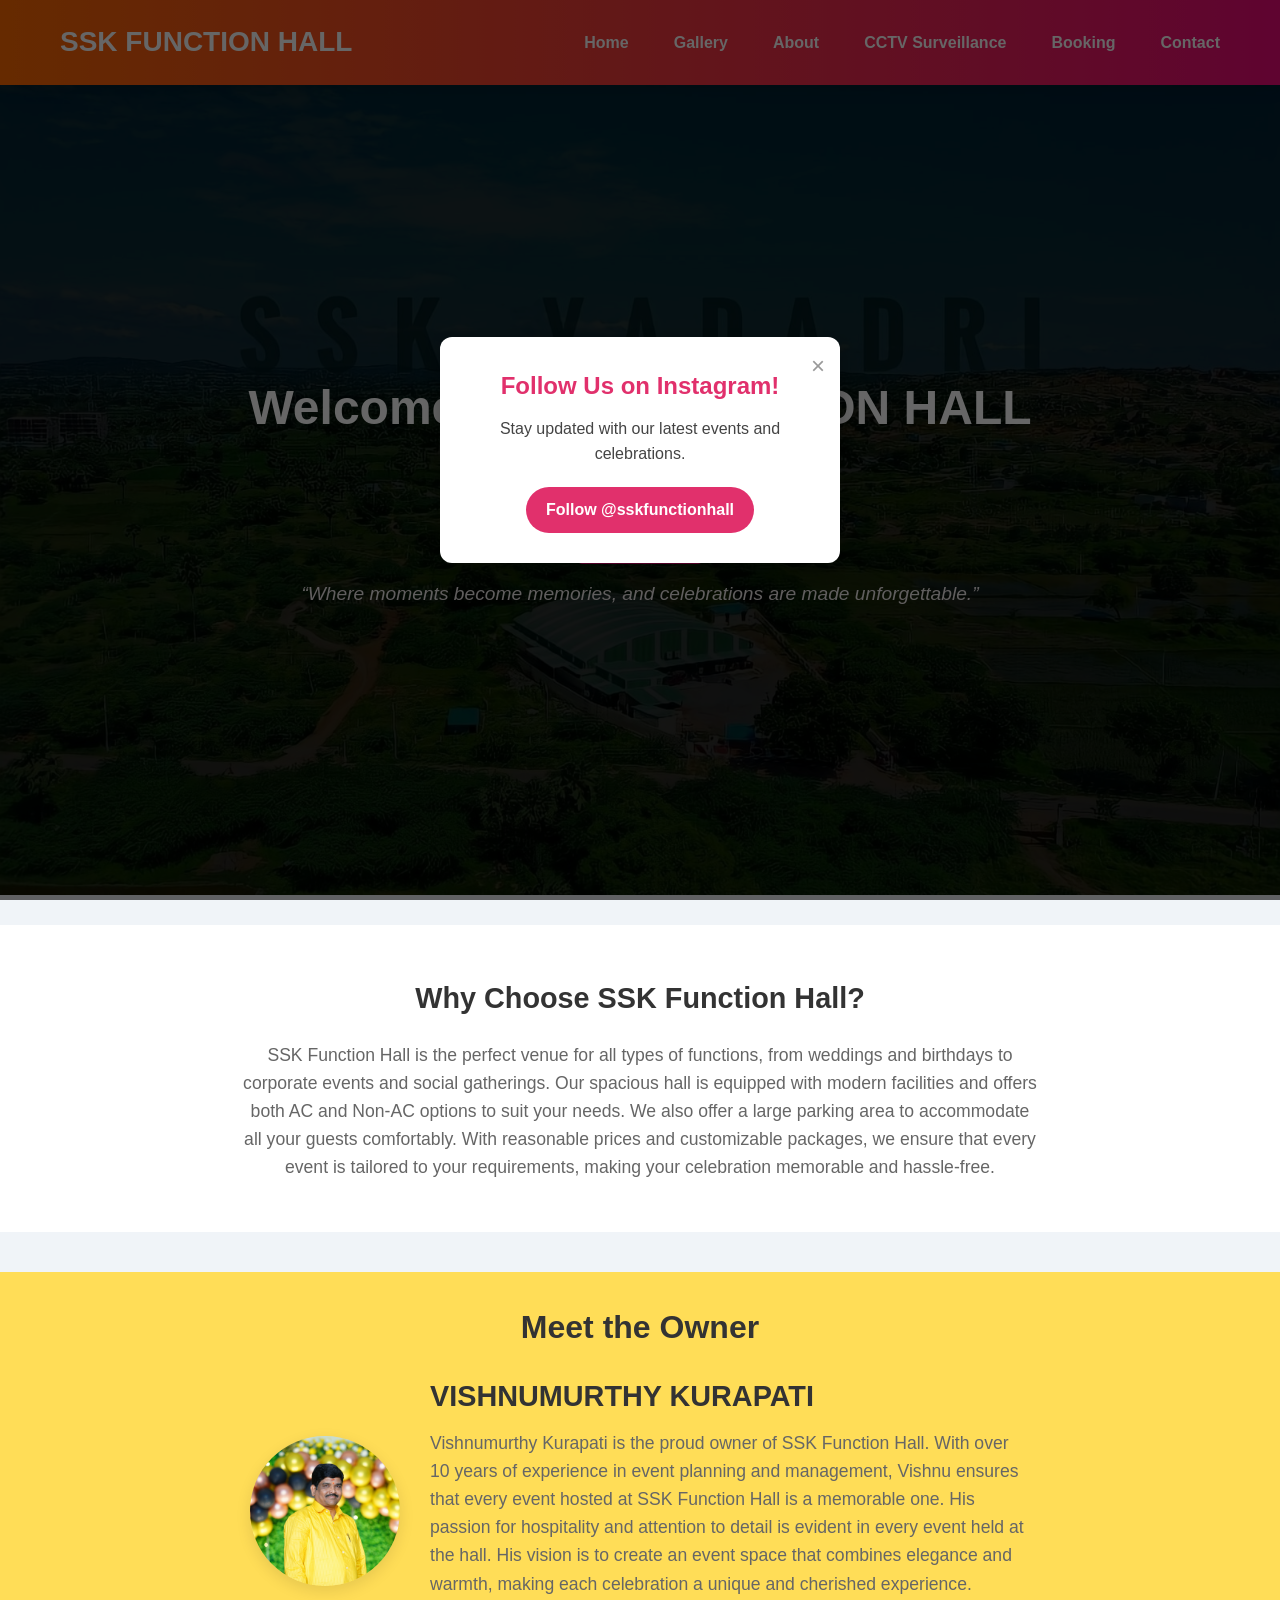
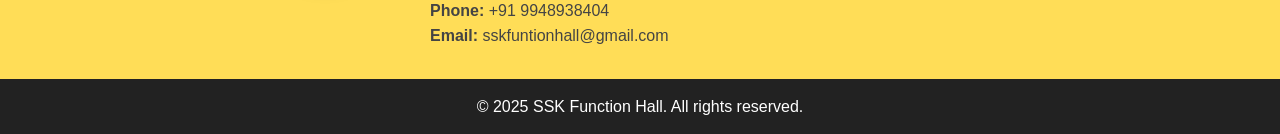
<file: SSK-FUNCTIONHALL-main/pages/index.html>
<!DOCTYPE html>
<html lang="en">
<head>
  <meta charset="UTF-8" />
  <meta name="viewport" content="width=device-width, initial-scale=1.0"/>
  <title>Welcome to SSK Function Hall</title>
  <link rel="stylesheet" href="style.css" />
  <style>
    * {
      margin: 0;
      padding: 0;
      box-sizing: border-box;
    }

    body {
      font-family: 'Segoe UI', sans-serif;
      background: #f0f4f8;
      color: #333;
    }

    header {
      background: linear-gradient(to right, #ff6a00, #ee0979);
      color: white;
      padding: 20px 0;
      position: sticky;
      top: 0;
      z-index: 10;
      box-shadow: 0 5px 15px rgba(0, 0, 0, 0.1);
    }

    nav {
      max-width: 1200px;
      margin: 0 auto;
      display: flex;
      justify-content: space-between;
      align-items: center;
      padding: 0 20px;
    }

    nav h1 {
      font-size: 28px;
      font-family: 'Montserrat', sans-serif;
    }

    nav ul {
      list-style: none;
      display: flex;
      gap: 25px;
    }

    nav ul li a {
      color: white;
      text-decoration: none;
      font-weight: bold;
      font-size: 16px;
      transition: color 0.3s ease;
    }

    nav ul li a:hover {
      color: #ffdd57;
    }

    .hero {
      height: 90vh;
      display: flex;
      align-items: center;
      justify-content: center;
      text-align: center;
      color: white;
      position: relative;
      background-image: url('images/WhatsApp Image 2025-04-22 at 08.29.04_82a30bc1.jpg');
      background-size: cover;
      background-position: center;
    }

    .hero::after {
      content: '';
      position: absolute;
      top: 0; left: 0;
      width: 100%;
      height: 100%;
      background-color: rgba(0,0,0,0.5);
    }

    .hero-content {
      position: relative;
      z-index: 1;
      padding: 20px;
    }

    .hero-content h2 {
      font-size: 3rem;
      margin-bottom: 10px;
      animation: fadeInUp 1.5s ease-out;
    }

    .hero-content p {
      font-size: 1.5rem;
      margin-bottom: 20px;
    }

    .quote {
      font-style: italic;
      font-size: 1.2rem;
      color: #f0eaea;
      margin-top: 15px;
      animation: fadeIn 2s ease-in-out;
    }

    .btn {
      padding: 12px 24px;
      background: #ff0077;
      color: white;
      text-decoration: none;
      font-weight: bold;
      border-radius: 5px;
      transition: background 0.3s ease;
    }

    .btn:hover {
      background: #e60066;
    }

    footer {
      text-align: center;
      padding: 15px;
      background: #222;
      color: white;
    }

    @keyframes fadeIn {
      from { opacity: 0; transform: translateY(20px); }
      to { opacity: 1; transform: translateY(0); }
    }

    @keyframes fadeInUp {
      from { opacity: 0; transform: translateY(50px); }
      to { opacity: 1; transform: translateY(0); }
    }

    .function-hall-description {
      background-color: #fff;
      padding: 50px 20px;
      text-align: center;
      margin-top: 30px;
      animation: fadeInUp 1s ease-out;
    }

    .function-hall-description h4 {
      font-size: 1.8rem;
      color: #333;
      margin-bottom: 20px;
    }

    .function-hall-description p {
      font-size: 1.1rem;
      color: #666;
      line-height: 1.6;
      max-width: 800px;
      margin: 0 auto;
    }

    .owner-details {
      background-color: #ffdd57;
      padding: 30px 20px;
      color: #333;
      text-align: center;
      margin-top: 40px;
    }

    .owner-details h3 {
      font-size: 2rem;
      margin-bottom: 10px;
    }

    .owner-details p {
      font-size: 1.2rem;
      line-height: 1.6;
    }

    .owner-info {
      display: flex;
      justify-content: center;
      gap: 30px;
      align-items: center;
      margin-top: 20px;
    }

    .owner-photo {
      width: 150px;
      height: 150px;
      object-fit: cover;
      border-radius: 50%;
      box-shadow: 0 5px 15px rgba(0, 0, 0, 0.1);
    }

    .details {
      max-width: 600px;
      text-align: left;
    }

    .details h4 {
      font-size: 1.8rem;
      margin-bottom: 10px;
    }

    .details p {
      font-size: 1.1rem;
      line-height: 1.6;
      color: #666;
    }

    .contact-info p {
      font-size: 1rem;
      color: #444;
    }

    .contact-info p strong {
      font-weight: bold;
    }

    /* === Instagram Popup === */
    .popup-overlay {
      position: fixed;
      top: 0;
      left: 0;
      width: 100%;
      height: 100%;
      background: rgba(0,0,0,0.6);
      display: flex;
      align-items: center;
      justify-content: center;
      z-index: 9999;
    }

    .popup-content {
      background: white;
      padding: 30px;
      border-radius: 12px;
      text-align: center;
      max-width: 90%;
      width: 400px;
      box-shadow: 0 8px 20px rgba(0, 0, 0, 0.3);
      animation: fadeIn 0.4s ease-in-out;
      position: relative;
    }

    .popup-content h2 {
      margin-bottom: 10px;
      color: #e1306c;
    }

    .popup-content p {
      margin-bottom: 20px;
      color: #444;
    }

    .follow-btn {
      display: inline-block;
      padding: 10px 20px;
      background: #e1306c;
      color: white;
      text-decoration: none;
      border-radius: 25px;
      font-weight: bold;
      transition: background 0.3s ease;
    }

    .follow-btn:hover {
      background: #c82361;
    }

    .close-btn {
      position: absolute;
      top: 10px;
      right: 15px;
      font-size: 24px;
      cursor: pointer;
      color: #999;
    }
  </style>
</head>
<body>
  <header>
    <nav>
      <h1>SSK FUNCTION HALL</h1>
      <ul>
        <li><a href="index.html">Home</a></li>
        <li><a href="gallery.html">Gallery</a></li>
        <li><a href="about.html">About</a></li>
        <li><a href="cctv.html">CCTV Surveillance</a></li>
        <li><a href="bookings.html">Booking</a></li>
        <li><a href="contact.html">Contact</a></li>
      </ul>
    </nav>
  </header>

  <section class="hero">
    <div class="hero-content">
      <h2>Welcome to SSK FUNCTION HALL</h2>
      <p>Yadagirigutta</p>
      <a href="#booking" class="btn">Book Now</a>
      <div class="quote">
        “Where moments become memories, and celebrations are made unforgettable.” 
      </div>
    </div>
  </section>

  <section class="function-hall-description">
    <h4>Why Choose SSK Function Hall?</h4>
    <p>SSK Function Hall is the perfect venue for all types of functions, from weddings and birthdays to corporate events and social gatherings. Our spacious hall is equipped with modern facilities and offers both AC and Non-AC options to suit your needs. We also offer a large parking area to accommodate all your guests comfortably. With reasonable prices and customizable packages, we ensure that every event is tailored to your requirements, making your celebration memorable and hassle-free.</p>
  </section>

  <section class="owner-details" id="owner">
    <h3>Meet the Owner</h3>
    <div class="owner-info">
      <img src="images/DSC074611.JPG" alt="Owner Photo" class="owner-photo">
      <div class="details">
        <h4>VISHNUMURTHY KURAPATI</h4>
        <p>Vishnumurthy Kurapati is the proud owner of SSK Function Hall. With over 10 years of experience in event planning and management, Vishnu ensures that every event hosted at SSK Function Hall is a memorable one. His passion for hospitality and attention to detail is evident in every event held at the hall. His vision is to create an event space that combines elegance and warmth, making each celebration a unique and cherished experience.</p>
        <div class="contact-info">
          <p><strong>Phone:</strong> +91 9948938404</p>
          <p><strong>Email:</strong> sskfuntionhall@gmail.com</p>
        </div>
      </div>
    </div>
  </section>

  <footer>
    <p>© 2025 SSK Function Hall. All rights reserved.</p>
  </footer>

  <!-- Instagram Follow Popup -->
  <div id="insta-popup" class="popup-overlay">
    <div class="popup-content">
      <span class="close-btn" onclick="closePopup()">&times;</span>
      <h2>Follow Us on Instagram!</h2>
      <p>Stay updated with our latest events and celebrations.</p>
      <a href="https://www.instagram.com/sskfunctionhall" target="_blank" class="follow-btn">Follow @sskfunctionhall</a>
    </div>
  </div>

  <script>
    window.onload = function() {
      document.getElementById('insta-popup').style.display = 'flex';
    };

    function closePopup() {
      document.getElementById('insta-popup').style.display = 'none';
    }
  </script>
</body>
</html>
</file>
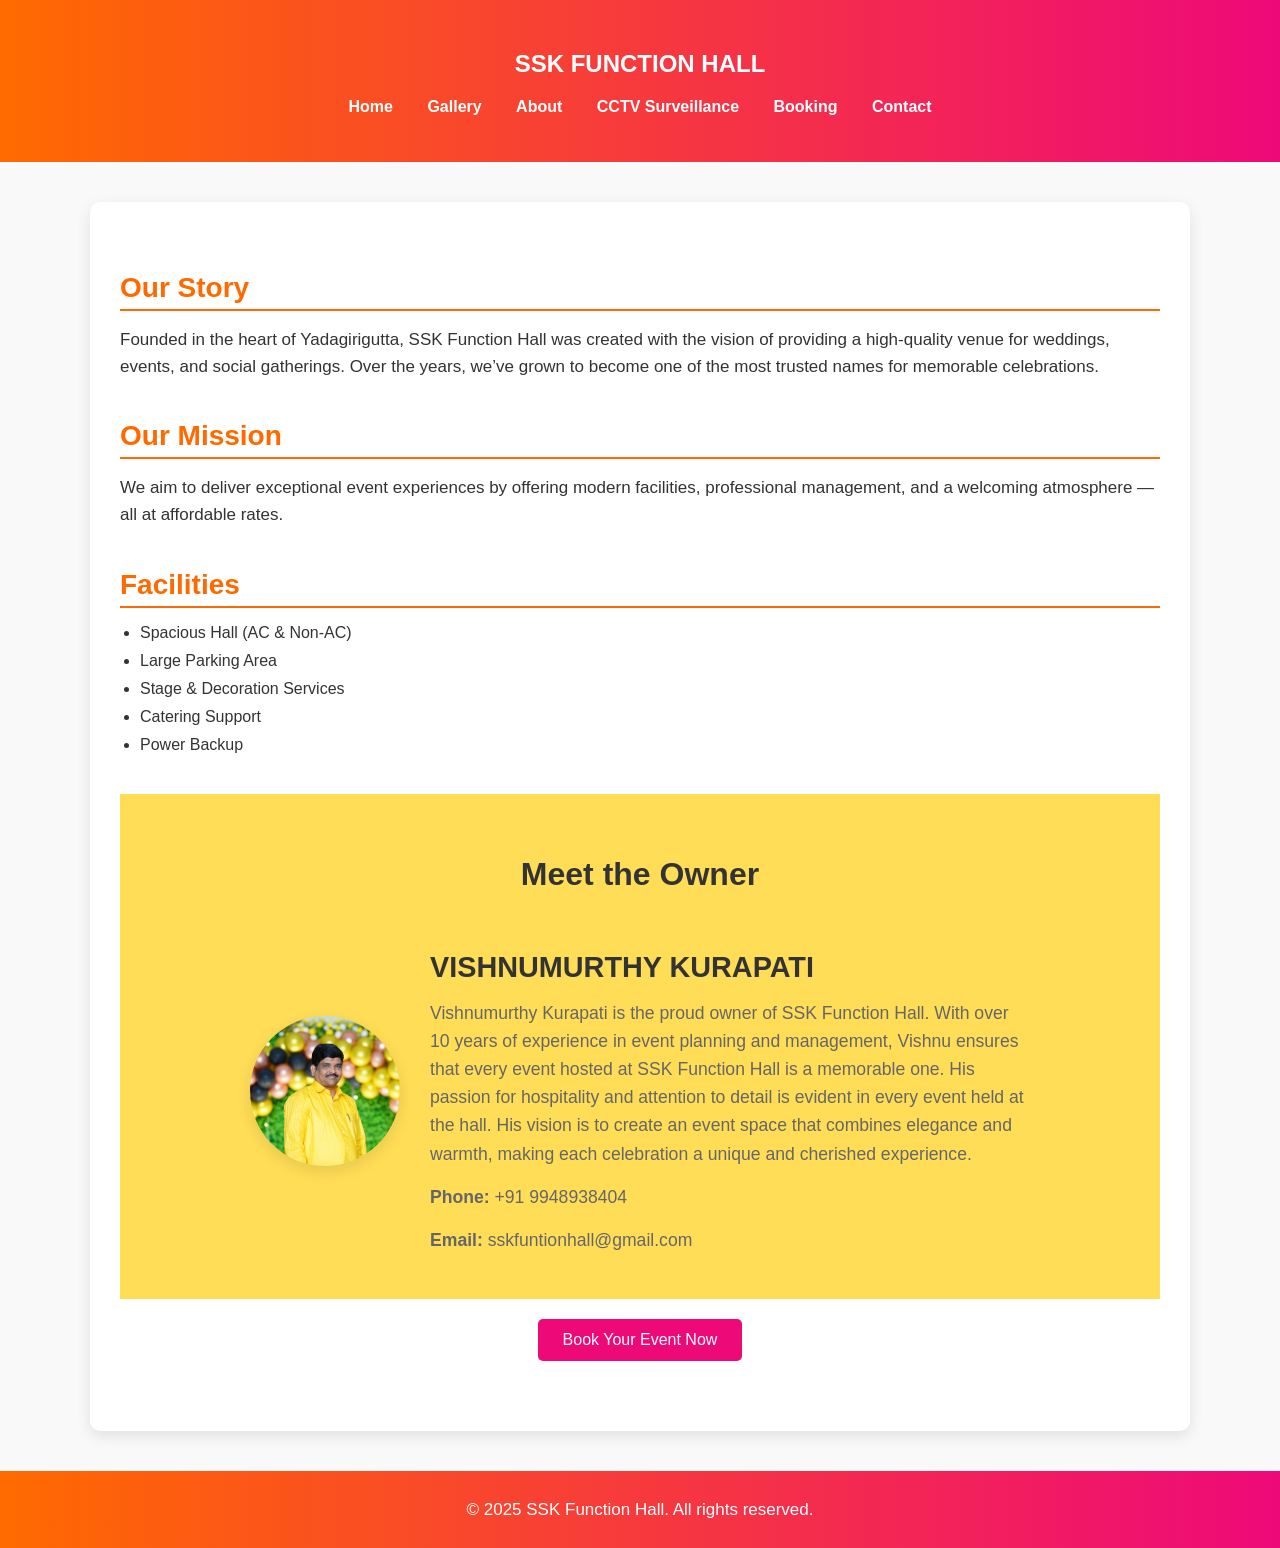
<file: SSK-FUNCTIONHALL-main/pages/about.html>
<!DOCTYPE html>
<html lang="en">
<head>
  <meta charset="UTF-8" />
  <meta name="viewport" content="width=device-width, initial-scale=1.0"/>
  <title>About Us - SSK Function Hall</title>
  <style>
    /* Global Styles */
    * {
      box-sizing: border-box;
    }

    body {
      font-family: 'Segoe UI', sans-serif;
      background-color: #f9f9f9;
      color: #333;
      margin: 0;
      padding: 0;
    }

    header, footer {
      background: linear-gradient(to right, #ff6a00, #ee0979);
      color: white;
      padding: 30px 20px;
      text-align: center;
    }

    /* Navigation Bar */
    nav ul {
      list-style: none;
      padding: 0;
    }

    nav ul li {
      display: inline;
      margin: 0 15px;
    }

    nav ul li a {
      color: white;
      text-decoration: none;
      font-weight: bold;
    }

    /* Container for Content */
    .container {
      max-width: 1100px;
      margin: 40px auto;
      padding: 30px;
      background: #ffffff;
      box-shadow: 0 5px 15px rgba(0, 0, 0, 0.1);
      border-radius: 10px;
    }

    h2 {
      color: #ff6a00;
      margin-bottom: 15px;
      margin-top: 40px;
      font-size: 28px;
      border-bottom: 2px solid #ff6a00;
      padding-bottom: 5px;
    }

    p {
      line-height: 1.6;
      font-size: 17px;
      margin: 15px 0;
    }

    ul {
      padding-left: 20px;
    }

    li {
      margin: 10px 0;
      font-size: 16px;
    }

    .testimonials {
      background-color: #f0f4f8;
      padding: 20px;
      margin-top: 20px;
      border-left: 5px solid #ff6a00;
      border-radius: 5px;
    }

    .btn {
      display: inline-block;
      margin-top: 20px;
      padding: 12px 25px;
      background-color: #ee0979;
      color: white;
      text-decoration: none;
      font-size: 16px;
      border-radius: 5px;
      transition: background 0.3s ease;
    }

    .btn:hover {
      background-color: #d1066a;
    }

    .section {
      margin-bottom: 40px;
    }

    /* Owner Section Styles */
    .owner-details {
      background-color: #ffdd57;
      padding: 30px 20px;
      color: #333;
      text-align: center;
      margin-top: 40px;
    }

    .owner-details h3 {
      font-size: 2rem;
      margin-bottom: 10px;
    }

    .owner-details p {
      font-size: 1.2rem;
      line-height: 1.6;
    }

    .owner-info {
      display: flex;
      justify-content: center;
      gap: 30px;
      align-items: center;
      margin-top: 20px;
    }

    .owner-photo {
      width: 150px;
      height: 150px;
      object-fit: cover;
      border-radius: 50%;
      box-shadow: 0 5px 15px rgba(0, 0, 0, 0.1);
    }

    .details {
      max-width: 600px;
      text-align: left;
    }

    .details h4 {
      font-size: 1.8rem;
      margin-bottom: 10px;
    }

    .details p {
      font-size: 1.1rem;
      line-height: 1.6;
      color: #666;
    }

    /* Footer Styles */
    footer {
      background-color: #2c2c2c;
      color: white;
      padding: 10px 20px;
      text-align: center;
    }
  </style>
</head>
<body>

<header>
  <nav>
    <h1>SSK FUNCTION HALL</h1>
    <ul>
      <li><a href="index.html">Home</a></li>
      <li><a href="gallery.html">Gallery</a></li>
      <li><a href="about.html">About</a></li>
      <li><a href="cctv.html">CCTV Surveillance</a></li>
      <li><a href="bookings.html">Booking</a></li>
      <li><a href="contact.html">Contact</a></li>
    </ul>
  </nav>
</header>

<div class="container">
  <div class="section">
    <h2>Our Story</h2>
    <p>Founded in the heart of Yadagirigutta, SSK Function Hall was created with the vision of providing a high-quality venue for weddings, events, and social gatherings. Over the years, we’ve grown to become one of the most trusted names for memorable celebrations.</p>
  </div>

  <div class="section">
    <h2>Our Mission</h2>
    <p>We aim to deliver exceptional event experiences by offering modern facilities, professional management, and a welcoming atmosphere — all at affordable rates.</p>
  </div>

  <div class="section">
    <h2>Facilities</h2>
    <ul>
      <li>Spacious Hall (AC & Non-AC)</li>
      <li>Large Parking Area</li>
      <li>Stage & Decoration Services</li>
      <li>Catering Support</li>
      <li>Power Backup</li>
    </ul>
  </div>

  <!-- <div class="section">
    <h2>What Our Clients Say</h2>
    <div class="testimonials">
      <p>“SSK Function Hall made my wedding day truly unforgettable. Everything was well organized and the staff was very helpful!”</p>
      <p><strong>— Ramesh K.</strong></p>
    </div>
    <div class="testimonials">
      <p>“Spacious, clean, and beautiful. The best part is how affordable it is without compromising quality.”</p>
      <p><strong>— Sneha D.</strong></p>
    </div>
  </div> -->

  <div class="owner-details" id="owner">
    <h3>Meet the Owner</h3>
    <div class="owner-info">
      <img src="images/DSC074611.JPG" alt="Owner Photo" class="owner-photo">
      <div class="details">
        <h4>VISHNUMURTHY KURAPATI</h4>
        <p>Vishnumurthy Kurapati is the proud owner of SSK Function Hall. With over 10 years of experience in event planning and management, Vishnu ensures that every event hosted at SSK Function Hall is a memorable one. His passion for hospitality and attention to detail is evident in every event held at the hall. His vision is to create an event space that combines elegance and warmth, making each celebration a unique and cherished experience.</p>
        <div class="contact-info">
          <p><strong>Phone:</strong> +91 9948938404</p>
          <p><strong>Email:</strong> sskfuntionhall@gmail.com</p>
        </div>
      </div>
    </div>
  </div>

  <div class="section" style="text-align: center;">
    <a href="booking.html" class="btn">Book Your Event Now</a>
  </div>
</div>

<footer>
  <p>© 2025 SSK Function Hall. All rights reserved.</p>
</footer>

</body>
</html>
</file>
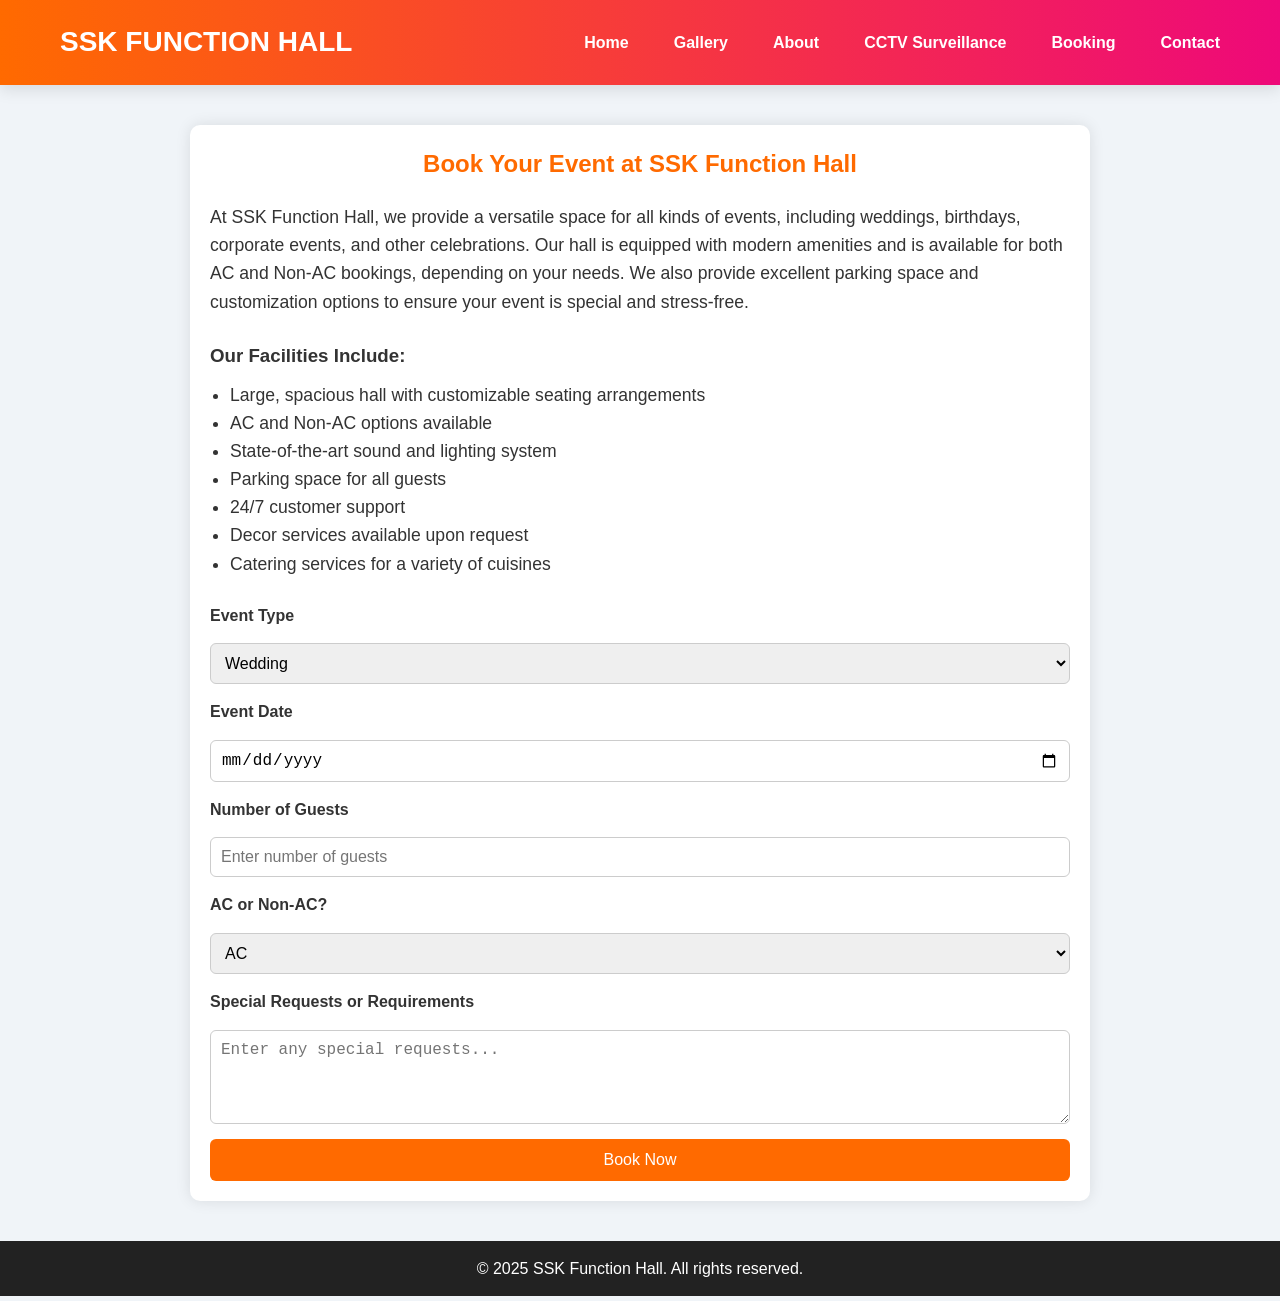
<file: SSK-FUNCTIONHALL-main/pages/bookings.html>
<!DOCTYPE html>
<html lang="en">
<head>
  <meta charset="UTF-8" />
  <meta name="viewport" content="width=device-width, initial-scale=1.0"/>
  <title>Book Your Event - SSK Function Hall</title>
  <link rel="stylesheet" href="style.css" />
  <style>
    * {
      margin: 0;
      padding: 0;
      box-sizing: border-box;
    }

    body {
      font-family: 'Segoe UI', sans-serif;
      background: #f0f4f8;
      color: #333;
    }

    header {
      background: linear-gradient(to right, #ff6a00, #ee0979);
      color: white;
      padding: 20px 0;
      position: sticky;
      top: 0;
      z-index: 10;
      box-shadow: 0 5px 15px rgba(0, 0, 0, 0.1);
    }

    nav {
      max-width: 1200px;
      margin: 0 auto;
      display: flex;
      justify-content: space-between;
      align-items: center;
      padding: 0 20px;
    }

    nav h1 {
      font-size: 28px;
      font-family: 'Montserrat', sans-serif;
    }

    nav ul {
      list-style: none;
      display: flex;
      gap: 25px;
    }

    nav ul li a {
      color: white;
      text-decoration: none;
      font-weight: bold;
      font-size: 16px;
      transition: color 0.3s ease;
    }

    nav ul li a:hover {
      color: #ffdd57;
    }

    .booking-section {
      max-width: 900px;
      margin: 40px auto;
      padding: 20px;
      background: #ffffff;
      box-shadow: 0 0 15px rgba(0, 0, 0, 0.1);
      border-radius: 10px;
    }

    .booking-section h2 {
      text-align: center;
      margin-bottom: 20px;
      color: #ff6a00;
    }

    .intro, .facilities {
      margin-bottom: 25px;
    }

    .intro p, .facilities ul {
      font-size: 1.1rem;
      line-height: 1.6;
      color: #333;
      margin-top: 10px;
    }

    .facilities ul {
      padding-left: 20px;
    }

    form {
      display: flex;
      flex-direction: column;
      gap: 15px;
    }

    label {
      font-weight: bold;
    }

    input, select, textarea {
      padding: 10px;
      font-size: 1rem;
      border: 1px solid #ccc;
      border-radius: 6px;
    }

    button {
      background: #ff6a00;
      color: white;
      padding: 12px;
      font-size: 1rem;
      border: none;
      border-radius: 6px;
      cursor: pointer;
    }

    button:hover {
      background: #e65a00;
    }

    footer {
      text-align: center;
      padding: 15px;
      background: #222;
      color: white;
      margin-top: 40px;
    }

  </style>
</head>
<body>
  <header>
    <nav>
      <h1>SSK FUNCTION HALL</h1>
      <ul>
        <li><a href="index.html">Home</a></li>
        <li><a href="gallery.html">Gallery</a></li>
        <li><a href="about.html">About</a></li>
        <li><a href="cctv.html">CCTV Surveillance</a></li>
        <li><a href="bookings.html">Booking</a></li>
        <li><a href="contact.html">Contact</a></li>
      </ul>
    </nav>
  </header>

  <section class="booking-section">
    <h2>Book Your Event at SSK Function Hall</h2>

    <div class="intro">
      <p>At SSK Function Hall, we provide a versatile space for all kinds of events, including weddings, birthdays, corporate events, and other celebrations. Our hall is equipped with modern amenities and is available for both AC and Non-AC bookings, depending on your needs. We also provide excellent parking space and customization options to ensure your event is special and stress-free.</p>
    </div>

    <div class="facilities">
      <h3>Our Facilities Include:</h3>
      <ul>
        <li>Large, spacious hall with customizable seating arrangements</li>
        <li>AC and Non-AC options available</li>
        <li>State-of-the-art sound and lighting system</li>
        <li>Parking space for all guests</li>
        <li>24/7 customer support</li>
        <li>Decor services available upon request</li>
        <li>Catering services for a variety of cuisines</li>
      </ul>
    </div>

    <form action="#" method="POST">
      <label for="eventType">Event Type</label>
      <select id="eventType" name="eventType">
        <option value="wedding">Wedding</option>
        <option value="birthday">Birthday Party</option>
        <option value="corporate">Corporate Event</option>
        <option value="other">Other</option>
      </select>

      <label for="date">Event Date</label>
      <input type="date" id="date" name="eventDate" required />

      <label for="guests">Number of Guests</label>
      <input type="number" id="guests" name="guests" placeholder="Enter number of guests" required />

      <label for="acOption">AC or Non-AC?</label>
      <select id="acOption" name="acOption">
        <option value="ac">AC</option>
        <option value="non-ac">Non-AC</option>
      </select>

      <label for="specialRequests">Special Requests or Requirements</label>
      <textarea id="specialRequests" name="specialRequests" rows="4" placeholder="Enter any special requests..."></textarea>

      <button type="submit">Book Now</button>
    </form>
  </section>

  <footer>
    <p>© 2025 SSK Function Hall. All rights reserved.</p>
  </footer>

</body>
</html>
</file>
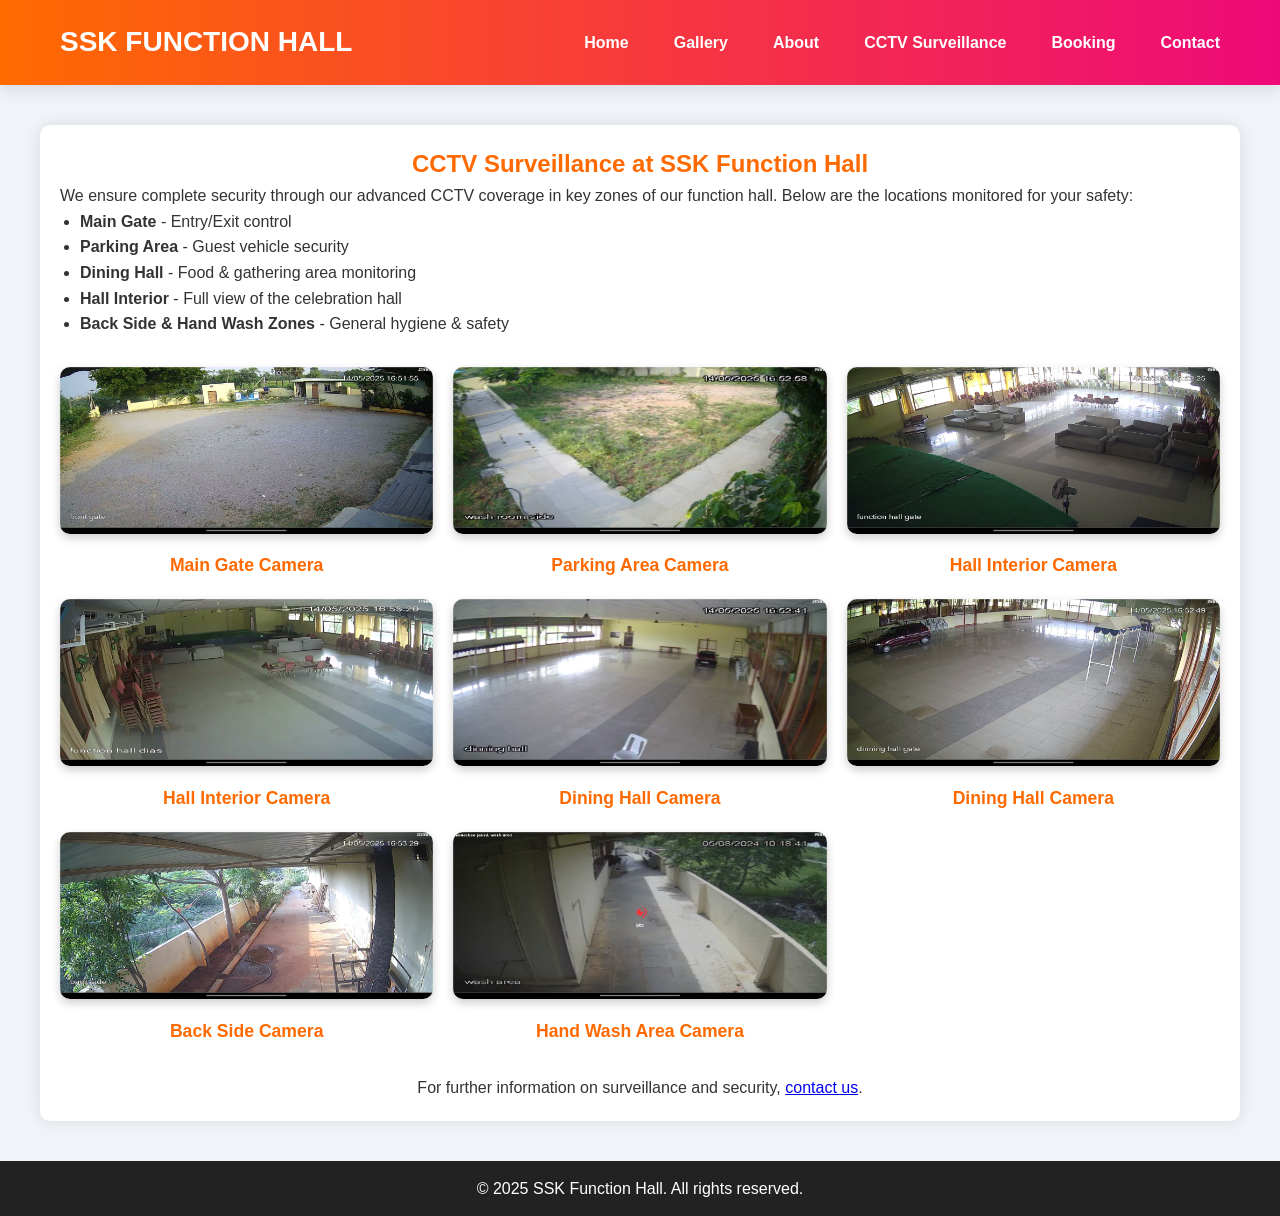
<file: SSK-FUNCTIONHALL-main/pages/cctv.html>
<!DOCTYPE html>
<html lang="en">
<head>
  <meta charset="UTF-8" />
  <meta name="viewport" content="width=device-width, initial-scale=1.0" />
  <title>CCTV Surveillance - SSK Function Hall</title>
  <link rel="stylesheet" href="style.css" />
  <style>
    body {
      font-family: 'Segoe UI', sans-serif;
      background-color: #f0f4f8;
      color: #333;
      margin: 0;
    }

    header {
      background: linear-gradient(to right, #ff6a00, #ee0979);
      color: white;
      padding: 20px 0;
      position: sticky;
      top: 0;
      z-index: 10;
      box-shadow: 0 5px 15px rgba(0, 0, 0, 0.1);
    }

    nav {
      max-width: 1200px;
      margin: 0 auto;
      display: flex;
      justify-content: space-between;
      align-items: center;
      padding: 0 20px;
    }

    nav h1 {
      font-size: 28px;
    }

    nav ul {
      list-style: none;
      display: flex;
      gap: 25px;
    }

    nav ul li a {
      color: white;
      text-decoration: none;
      font-weight: bold;
      font-size: 16px;
      transition: color 0.3s ease;
    }

    nav ul li a:hover {
      color: #ffdd57;
    }

    .cctv-section {
      max-width: 1200px;
      margin: 40px auto;
      padding: 20px;
      background: white;
      box-shadow: 0 0 15px rgba(0, 0, 0, 0.1);
      border-radius: 10px;
    }

    .cctv-section h2 {
      text-align: center;
      color: #ff6a00;
    }

    .cctv-section ul {
      padding-left: 20px;
    }

    .cctv-images {
      display: grid;
      grid-template-columns: repeat(auto-fill, minmax(300px, 1fr));
      gap: 20px;
      margin-top: 30px;
    }

    .cctv-image-container {
      text-align: center;
      cursor: pointer;
    }

    .cctv-image-container img {
      width: 100%;
      height: auto;
      border-radius: 10px;
      transition: transform 0.3s ease;
      box-shadow: 0 4px 10px rgba(0, 0, 0, 0.2);
    }

    .cctv-image-container img:hover {
      transform: scale(1.03);
    }

    .cctv-image-container h3 {
      margin-top: 10px;
      color: #ff6a00;
      font-size: 1.1rem;
    }

    footer {
      text-align: center;
      padding: 15px;
      background: #222;
      color: white;
      margin-top: 40px;
    }

    /* Lightbox Modal Styles */
    .modal {
      display: none;
      position: fixed;
      z-index: 1000;
      padding-top: 50px;
      left: 0;
      top: 0;
      width: 100%;
      height: 100%;
      overflow: auto;
      background-color: rgba(0, 0, 0, 0.9);
    }

    .modal-content {
      margin: auto;
      display: block;
      max-width: 90%;
      max-height: 80%;
      border-radius: 10px;
    }

    .close {
      position: absolute;
      top: 30px;
      right: 50px;
      color: white;
      font-size: 40px;
      font-weight: bold;
      cursor: pointer;
    }
  </style>
</head>
<body>

  <header>
    <nav>
      <h1>SSK FUNCTION HALL</h1>
      <ul>
        <li><a href="index.html">Home</a></li>
        <li><a href="gallery.html">Gallery</a></li>
        <li><a href="about.html">About</a></li>
        <li><a href="cctv.html">CCTV Surveillance</a></li>
        <li><a href="bookings.html">Booking</a></li>
        <li><a href="contact.html">Contact</a></li>
      </ul>
    </nav>
  </header>

  <section class="cctv-section">
    <h2>CCTV Surveillance at SSK Function Hall</h2>

    <p>We ensure complete security through our advanced CCTV coverage in key zones of our function hall. Below are the locations monitored for your safety:</p>

    <ul>
      <li><strong>Main Gate</strong> - Entry/Exit control</li>
      <li><strong>Parking Area</strong> - Guest vehicle security</li>
      <li><strong>Dining Hall</strong> - Food & gathering area monitoring</li>
      <li><strong>Hall Interior</strong> - Full view of the celebration hall</li>
      <li><strong>Back Side & Hand Wash Zones</strong> - General hygiene & safety</li>
    </ul>

    <div class="cctv-images">
      <div class="cctv-image-container">
        <img src="images/WhatsApp Image 2025-05-14 at 16.55.41_e5272f95.jpg" alt="Main Gate" onclick="openModal(this.src)" />
        <h3>Main Gate Camera</h3>
      </div>

      <div class="cctv-image-container">
        <img src="images/WhatsApp Image 2025-05-14 at 16.55.44_06874905.jpg" alt="Parking Area" onclick="openModal(this.src)" />
        <h3>Parking Area Camera</h3>
      </div>

      <div class="cctv-image-container">
        <img src="images/WhatsApp Image 2025-05-14 at 16.55.43_0ab2028a.jpg" alt="Interior 1" onclick="openModal(this.src)" />
        <h3>Hall Interior Camera</h3>
      </div>

      <div class="cctv-image-container">
        <img src="images/WhatsApp Image 2025-05-14 at 16.55.43_d01b49b5.jpg" alt="Interior 2" onclick="openModal(this.src)" />
        <h3>Hall Interior Camera</h3>
      </div>

      <div class="cctv-image-container">
        <img src="images/WhatsApp Image 2025-05-14 at 16.55.43_2acc294d.jpg" alt="Dining Hall 1" onclick="openModal(this.src)" />
        <h3>Dining Hall Camera</h3>
      </div>

      <div class="cctv-image-container">
        <img src="images/WhatsApp Image 2025-05-14 at 16.55.44_f5a8c070.jpg" alt="Dining Hall 2" onclick="openModal(this.src)" />
        <h3>Dining Hall Camera</h3>
      </div>

      <div class="cctv-image-container">
        <img src="images/WhatsApp Image 2025-05-14 at 16.55.44_63bba620.jpg" alt="Back Side" onclick="openModal(this.src)" />
        <h3>Back Side Camera</h3>
      </div>

      <div class="cctv-image-container">
        <img src="images/WhatsApp Image 2025-05-14 at 17.22.47_44e2b424.jpg" alt="Hand Wash" onclick="openModal(this.src)" />
        <h3>Hand Wash Area Camera</h3>
      </div>
    </div>

    <p style="text-align:center; margin-top: 30px;">For further information on surveillance and security, <a href="contact.html">contact us</a>.</p>
  </section>

  <!-- Lightbox Modal -->
  <div id="modal" class="modal">
    <span class="close" onclick="closeModal()">&times;</span>
    <img class="modal-content" id="modal-img" />
  </div>

  <footer>
    <p>© 2025 SSK Function Hall. All rights reserved.</p>
  </footer>

  <script>
    function openModal(src) {
      document.getElementById("modal").style.display = "block";
      document.getElementById("modal-img").src = src;
    }

    function closeModal() {
      document.getElementById("modal").style.display = "none";
    }

    // Close modal on click outside the image
    window.onclick = function (event) {
      const modal = document.getElementById("modal");
      if (event.target === modal) {
        closeModal();
      }
    }
  </script>

</body>
</html>
</file>
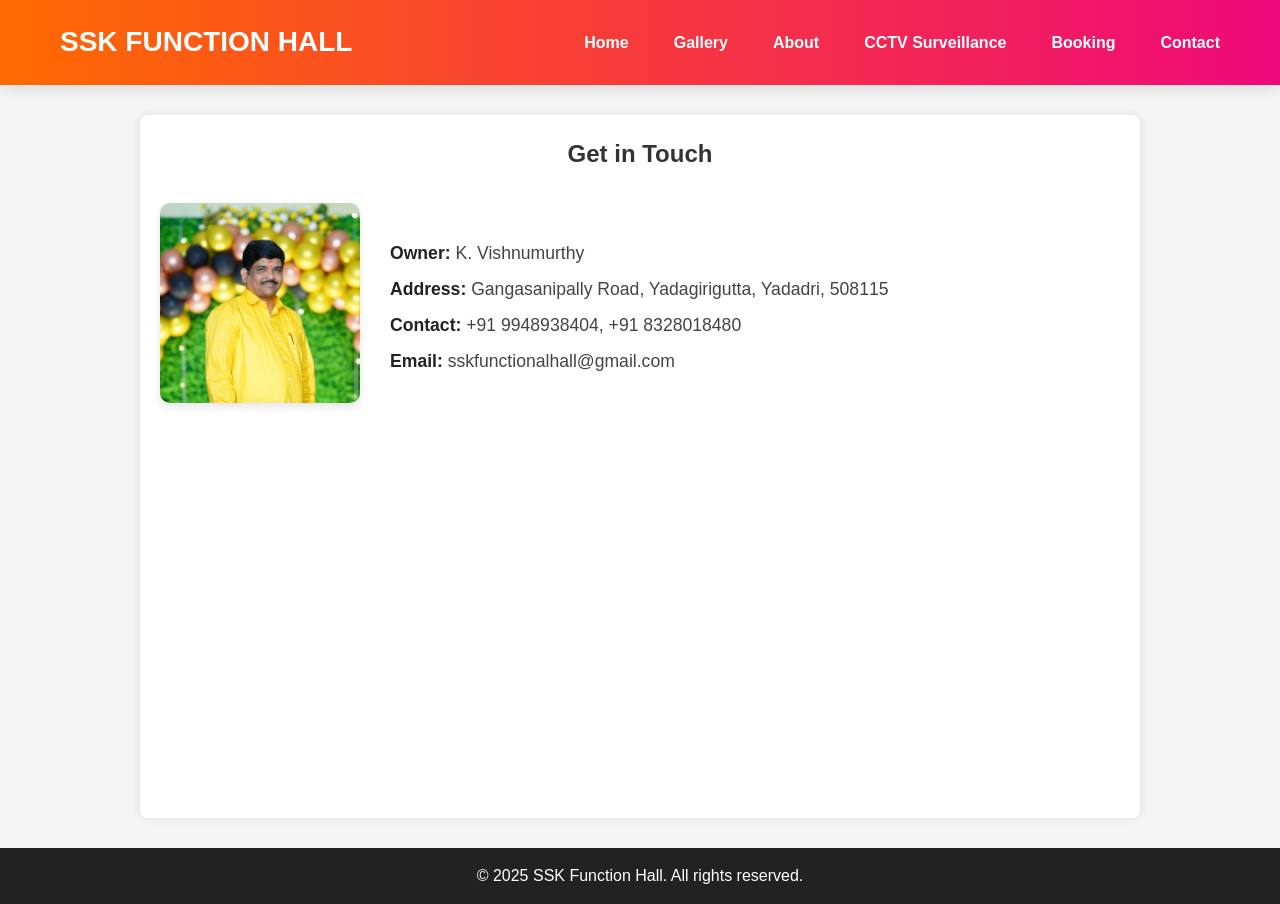
<file: SSK-FUNCTIONHALL-main/pages/contact.html>
<!DOCTYPE html>
<html lang="en">
<head>
  <meta charset="UTF-8" />
  <meta name="viewport" content="width=device-width, initial-scale=1.0"/>
  <title>Contact - SSK Function Hall</title>
  <link rel="stylesheet" href="style.css" />
  <style>
    body {
      font-family: 'Segoe UI', sans-serif;
      background-color: #f5f5f5;
      margin: 0;
      padding: 0;
    }

    /* Header styling to match main page */
    header {
      background: linear-gradient(to right, #ff6a00, #ee0979);
      color: white;
      padding: 20px 0;
      position: sticky;
      top: 0;
      z-index: 10;
      box-shadow: 0 5px 15px rgba(0, 0, 0, 0.1);
    }

    nav {
      max-width: 1200px;
      margin: 0 auto;
      display: flex;
      justify-content: space-between;
      align-items: center;
      padding: 0 20px;
    }

    nav h1 {
      font-size: 28px;
      font-family: 'Montserrat', sans-serif;
    }

    nav ul {
      list-style: none;
      display: flex;
      gap: 25px;
    }

    nav ul li a {
      color: white;
      text-decoration: none;
      font-weight: bold;
      font-size: 16px;
      transition: color 0.3s ease;
    }

    nav ul li a:hover {
      color: #ffdd57;
    }

    footer {
      text-align: center;
      padding: 15px;
      background: #222;
      color: white;
    }

    .container {
      max-width: 1000px;
      margin: 30px auto;
      padding: 20px;
      background: white;
      box-shadow: 0 0 10px rgba(0,0,0,0.1);
      border-radius: 8px;
    }

    h2 {
      text-align: center;
      margin-bottom: 30px;
      color: #333;
    }

    .contact-info {
      display: flex;
      flex-wrap: wrap;
      align-items: center;
      gap: 30px;
    }

    .owner-photo {
      flex: 1;
      max-width: 200px;
    }

    .owner-photo img {
      width: 100%;
      border-radius: 10px;
      box-shadow: 0 4px 8px rgba(0,0,0,0.1);
    }

    .info-text {
      flex: 2;
    }

    .info-text p {
      font-size: 1.1rem;
      line-height: 1.6;
      color: #444;
      margin: 8px 0;
    }

    .info-text strong {
      color: #222;
    }

    iframe {
      width: 100%;
      height: 350px;
      margin-top: 30px;
      border: 0;
      border-radius: 10px;
    }

    @media screen and (max-width: 768px) {
      .contact-info {
        flex-direction: column;
        text-align: center;
      }

      .info-text {
        text-align: left;
      }
    }
  </style>
</head>
<body>
  <header>
    <nav>
      <h1>SSK FUNCTION HALL</h1>
      <ul>
        <li><a href="index.html">Home</a></li>
        <li><a href="gallery.html">Gallery</a></li>
        <li><a href="about.html">About</a></li>
        <li><a href="cctv.html">CCTV Surveillance</a></li>
        <li><a href="bookings.html">Booking</a></li>
        <li><a href="contact.html">Contact</a></li>
      </ul>
    </nav>
  </header>

  <div class="container">
    <h2>Get in Touch</h2>
    <div class="contact-info">
      <div class="owner-photo">
        <img src="images/DSC074611.JPG" alt="Owner Photo">
      </div>
      <div class="info-text">
        <p><strong>Owner:</strong> K. Vishnumurthy</p>
        <p><strong>Address:</strong> Gangasanipally Road, Yadagirigutta, Yadadri, 508115</p>
        <p><strong>Contact:</strong> +91 9948938404, +91 8328018480</p>
        <p><strong>Email:</strong> sskfunctionalhall@gmail.com</p>
      </div>
    </div>

    <iframe 
      src="https://www.google.com/maps/embed?pb=!1m18!1m12!1m3!1d15291.67979066333!2d78.9358043!3d17.5612815!2m3!1f0!2f0!3f0!3m2!1i1024!2i768!4f13.1!3m3!1m2!1s0x3bcb03a3578c13e7%3A0xd2d6c6d9b457e59c!2sYadagirigutta%2C%20Telangana%20508115!5e0!3m2!1sen!2sin!4v1715682800000"
      allowfullscreen=""
      loading="lazy"
      referrerpolicy="no-referrer-when-downgrade">
    </iframe>
  </div>

  <footer>
    <p>© 2025 SSK Function Hall. All rights reserved.</p>
  </footer>
</body>
</html>
</file>
<file: SSK-FUNCTIONHALL-main/pages/style.css>
/* Reset default browser padding/margin */
* {
  margin: 0;
  padding: 0;
  box-sizing: border-box;
}

body {
  font-family: 'Segoe UI', Tahoma, Geneva, Verdana, sans-serif;
  line-height: 1.6;
}

/* Navigation Bar */
header {
  background: rgba(0, 0, 0, 0.6);
  color: white;
  padding: 1rem 2rem;
  position: fixed;
  width: 100%;
  z-index: 10;
}

nav {
  display: flex;
  align-items: center;
  justify-content: space-between;
}

nav h1 {
  font-size: 1.8rem;
}

nav ul {
  list-style: none;
  display: flex;
}

nav ul li {
  margin-left: 20px;
}

nav ul li a {
  color: white;
  text-decoration: none;
  font-weight: bold;
  transition: color 0.3s;
}

nav ul li a:hover {
  color: #ffd700;
}

/* Hero Section */
.hero {
  height: 100vh;
  background-image: url('D:\SSKFunction\DSC07700.JPG'); /* You can replace this URL */
  background-size: cover;
  background-position: center;
  display: flex;
  justify-content: center;
  align-items: center;
  text-align: center;
  position: relative;
  color: white;
  padding: 2rem;
}

.hero::before {
  content: "";
  position: absolute;
  top: 0;
  left: 0;
  height: 100%;
  width: 100%;
  background-color: rgba(0, 0, 0, 0.6);
}

.hero-content {
  position: relative;
  z-index: 1;
}

.hero h2 {
  font-size: 3rem;
  margin-bottom: 1rem;
}

.hero p {
  font-size: 1.5rem;
  margin-bottom: 2rem;
}

.btn {
  display: inline-block;
  padding: 0.75rem 1.5rem;
  font-size: 1rem;
  color: white;
  background: #ff5a5f;
  border: none;
  border-radius: 5px;
  text-decoration: none;
  transition: background 0.3s ease;
}

.btn:hover {
  background: #e60023;
}

/* Footer */
footer {
  text-align: center;
  background: #222;
  color: #ccc;
  padding: 1rem;
  position: relative;
  bottom: 0;
  width: 100%;
}.hero {
  height: 100vh;
  background-image: url('images/DSC07700.JPG'); /* Now using relative path */
  background-size: cover;
  background-position: center;
  display: flex;
  justify-content: center;
  align-items: center;
  text-align: center;
  position: relative;
  color: white;
  padding: 2rem;
}
</file>
